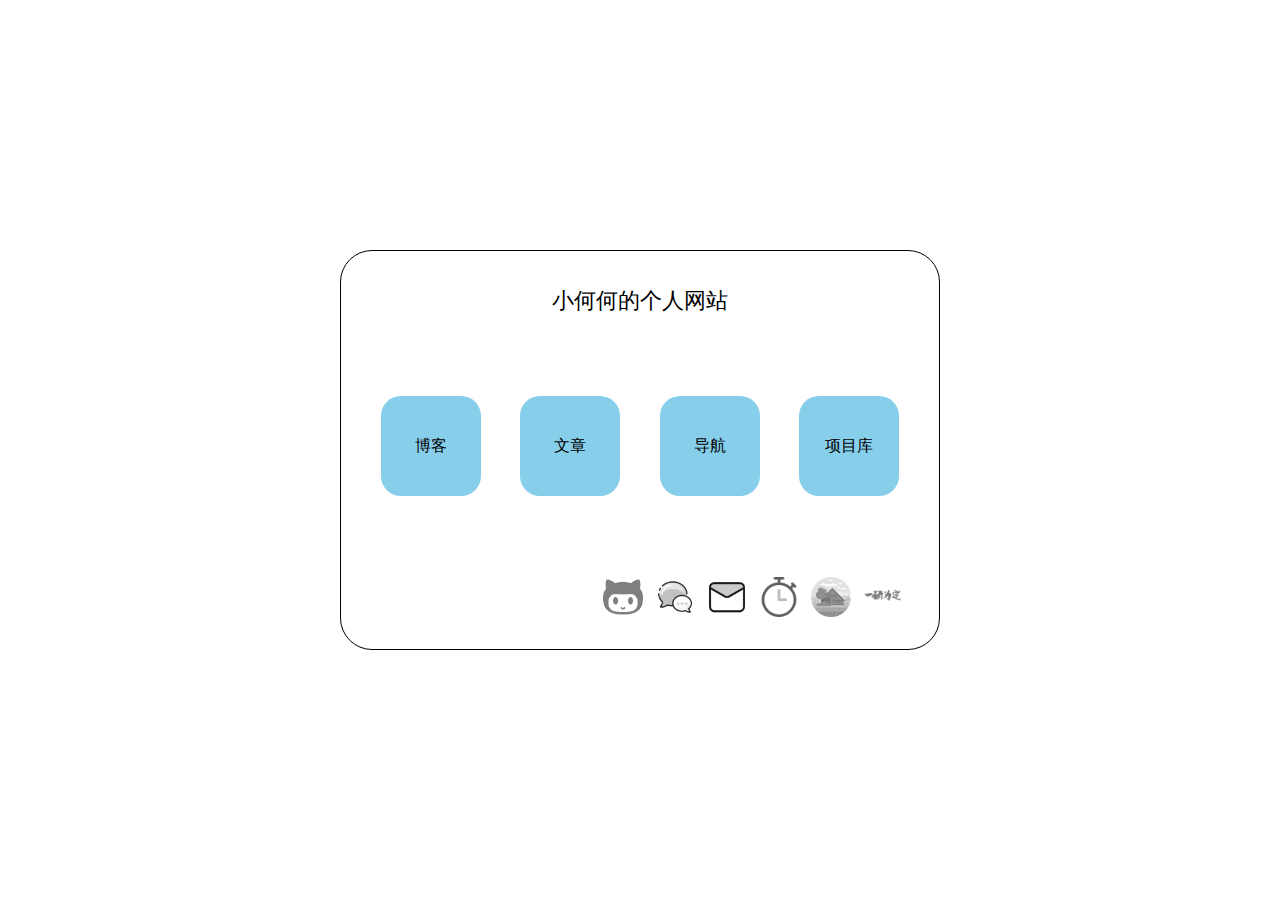
<file: demo1/index.html>
<!doctype html>
<html lang="en">

<head>
    <meta charset="UTF-8">
    <meta name="viewport" content="width=device-width, user-scalable=no, initial-scale=1.0, maximum-scale=1.0, minimum-scale=1.0">
    <meta http-equiv="X-UA-Compatible" content="ie=edge">
    <title>小何何的个人网站</title>
    <link rel="stylesheet" href="./css/index.css">
</head>

<body>
    <div class="box">
        <header>小何何的个人网站</header>
        <main>
            <div>
                <a href="/object/blog/index.html" target="_blank">博客</a>
            </div>
            <div>
                <a href="https://www.yuque.com/hec990" target="_blank">文章</a>
            </div>
            <div>
                <a href="./404.html">导航</a>
            </div>
            <div>
                <a href="./404.html">项目库</a>
            </div>
        </main>
        <footer>
            <div class="contact">
                <div>
                    <a href="https://github.com/hec990" target="_blank">
                        <img src="./images/github.png">
                    </a>
                </div>
                <div>
                    <a href="./404.html" title="我的联系方式">
                        <img src="./images/weixin.png">
                    </a>
                </div>
                <div>
                    <a href="./404.html" title="我的邮箱">
                        <img src="./images/email.png">
                    </a>
                </div>
                <div>
                    <a href="./404.html" title="一个倒计时网页，学习的时候用">
                        <img src="./images/time.png">
                    </a>
                </div>
                <div>
                    <a href="./404.html" title="小何何的另外一个小小世界">
                        <img src="./images/home-world.png">
                    </a>
                </div>
				<div>
				    <a href="./404.html" title="考研加油站">
				        <img src="./images/kaoyan.png">
				    </a>
				</div>
            </div>
        </footer>
    </div>

</html>
</body>
</file>
<file: demo1/css/index.css>
* {
	margin: 0;
	padding: 0;
	box-sizing: border-box;
}
a {
	text-decoration: none;
	color: #000000;
}
a:hover {
	color: #FF6700;
}

.box {
	width: 600px;
	height: 400px;
	border: 1px solid black;
	position: absolute;
	top: 50%;
	left: 50%;
	transform: translate(-50%, -50%);
	border-radius: 32px;
}

header {
	height: 100px;
	text-align: center;
	line-height: 100px;
	font-size: 22px;
}

main {
	height: 190px;
	display: flex;
	justify-content: space-evenly;
	align-items: center;
}

main div {
	width: 100px;
	height: 100px;
	background:skyblue;
	text-align: center;
	line-height: 100px;
	border-radius: 20px;
	font-size: 16px;
}

main div:hover {
	color:#ff6700;
	cursor: pointer;
}

footer {
	height: 130px;
	display: flex;
	justify-content: flex-end;
	align-items: flex-end;
}

.contact {
	display: flex;
	position: absolute;
	bottom: 22px;
	right: 30px;
}


img {
	width: 40px;
	filter: grayscale(100%);
}

.contact>div {
	padding: 6px;
}

.contact>div>a>img:hover {
	filter: grayscale(0);
   transform: scale(1.2);
	cursor: pointer;
}
</file>
